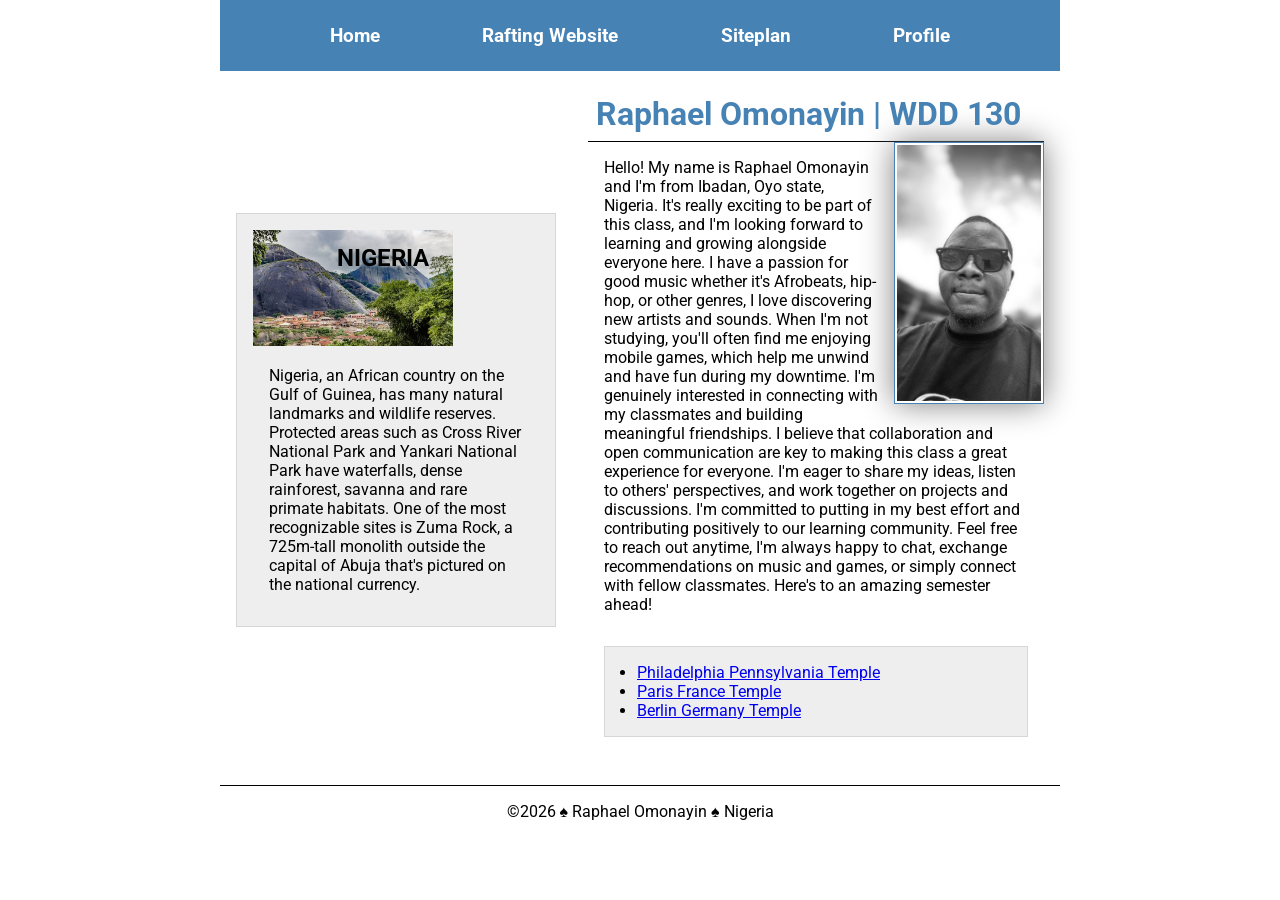
<file: index.html>
<!DOCTYPE html>
<html lang="en">

<head>
    <meta charset="UTF-8">
    <meta name="viewport" content="width=device-width, initial-scale=1.0">
    <title> WDD 130 | Raphael Omonayin</title>
    <meta name="description"
      content="Raphael Omonayin personal webpage for WDD 130 course home page">
    <meta name="author" content="Raphael Omonayin">
    <link rel="stylesheet" href="styles/styles.css">
    <link rel="preconnect" href="https://fonts.googleapis.com">
    <link rel="preconnect" href="https://fonts.gstatic.com" crossorigin>
    <link
      href="https://fonts.googleapis.com/css2?family=Roboto:ital,wght@0,100..900;1,100..900&display=swap"
      rel="stylesheet">
</head>

<body>
    <header>
        <nav>
            <a href="#">Home</a>
            <a href="wwr/">Rafting Website</a>
            <a href="wwr/site-plan-rafting.html">Siteplan</a>
            <a href="https://linkendln.com">Profile</a>
        </nav>
    </header>
<div class="grid">
    <main>
        <h1>Raphael Omonayin | WDD 130</h1>
        <img src="images/profile.jpeg" alt="Raphael Omonayin" width="200">
        <p> Hello! My name is Raphael Omonayin and I'm from Ibadan, Oyo state, Nigeria. It's really
            exciting to
            be part of this class, and I'm looking forward to learning and growing alongside
            everyone here.

            I have a passion for good music whether it's Afrobeats, hip-hop, or other genres, I love
            discovering
            new artists and sounds. When I'm not studying, you'll often find me enjoying mobile
            games, which
            help me unwind and have fun during my downtime.

            I'm genuinely interested in connecting with my classmates and building meaningful
            friendships. I
            believe that collaboration and open communication are key to making this class a great
            experience
            for everyone. I'm eager to share my ideas, listen to others' perspectives, and work
            together on
            projects and discussions.

            I'm committed to putting in my best effort and contributing positively to our learning
            community.
            Feel free to reach out anytime, I'm always happy to chat, exchange recommendations on
            music and
            games, or simply connect with fellow classmates. Here's to an amazing semester ahead!
        </p>
        <ul class="box indent">
            <li><a href="https://www.churchofjesuschrist.org/temples/details/philadelphia-pennsylvania-temple"
                  target="_blank">Philadelphia Pennsylvania Temple</a></li>
            <li><a href="https://www.churchofjesuschrist.org/temples/details/paris-france-temple"
                  target="_blank">Paris France Temple</a></li>
            <li><a href="https://www.churchofjesuschrist.org/temples/details/lima-peru-los-olivos-temple"
                  target="_blank">Berlin Germany Temple</a></li>
        </ul>
    </main>

    <aside class="box">
        <h2>NIGERIA</h2>
        <img src="images/nig.jpeg" alt="Nigeria">
        <p>Nigeria, an African country on the Gulf of Guinea, has many natural landmarks and
            wildlife reserves. Protected areas such as Cross River National Park and Yankari
            National Park have waterfalls, dense rainforest, savanna and rare primate habitats. One
            of the most recognizable sites is Zuma Rock, a 725m-tall monolith outside the capital of
            Abuja that's pictured on the national currency. </p>
    </aside>
</div>

    <footer>
        <p>©️2026 ♠️ Raphael Omonayin ♠️ Nigeria </p>
    </footer>
</body>

</html>
</file>
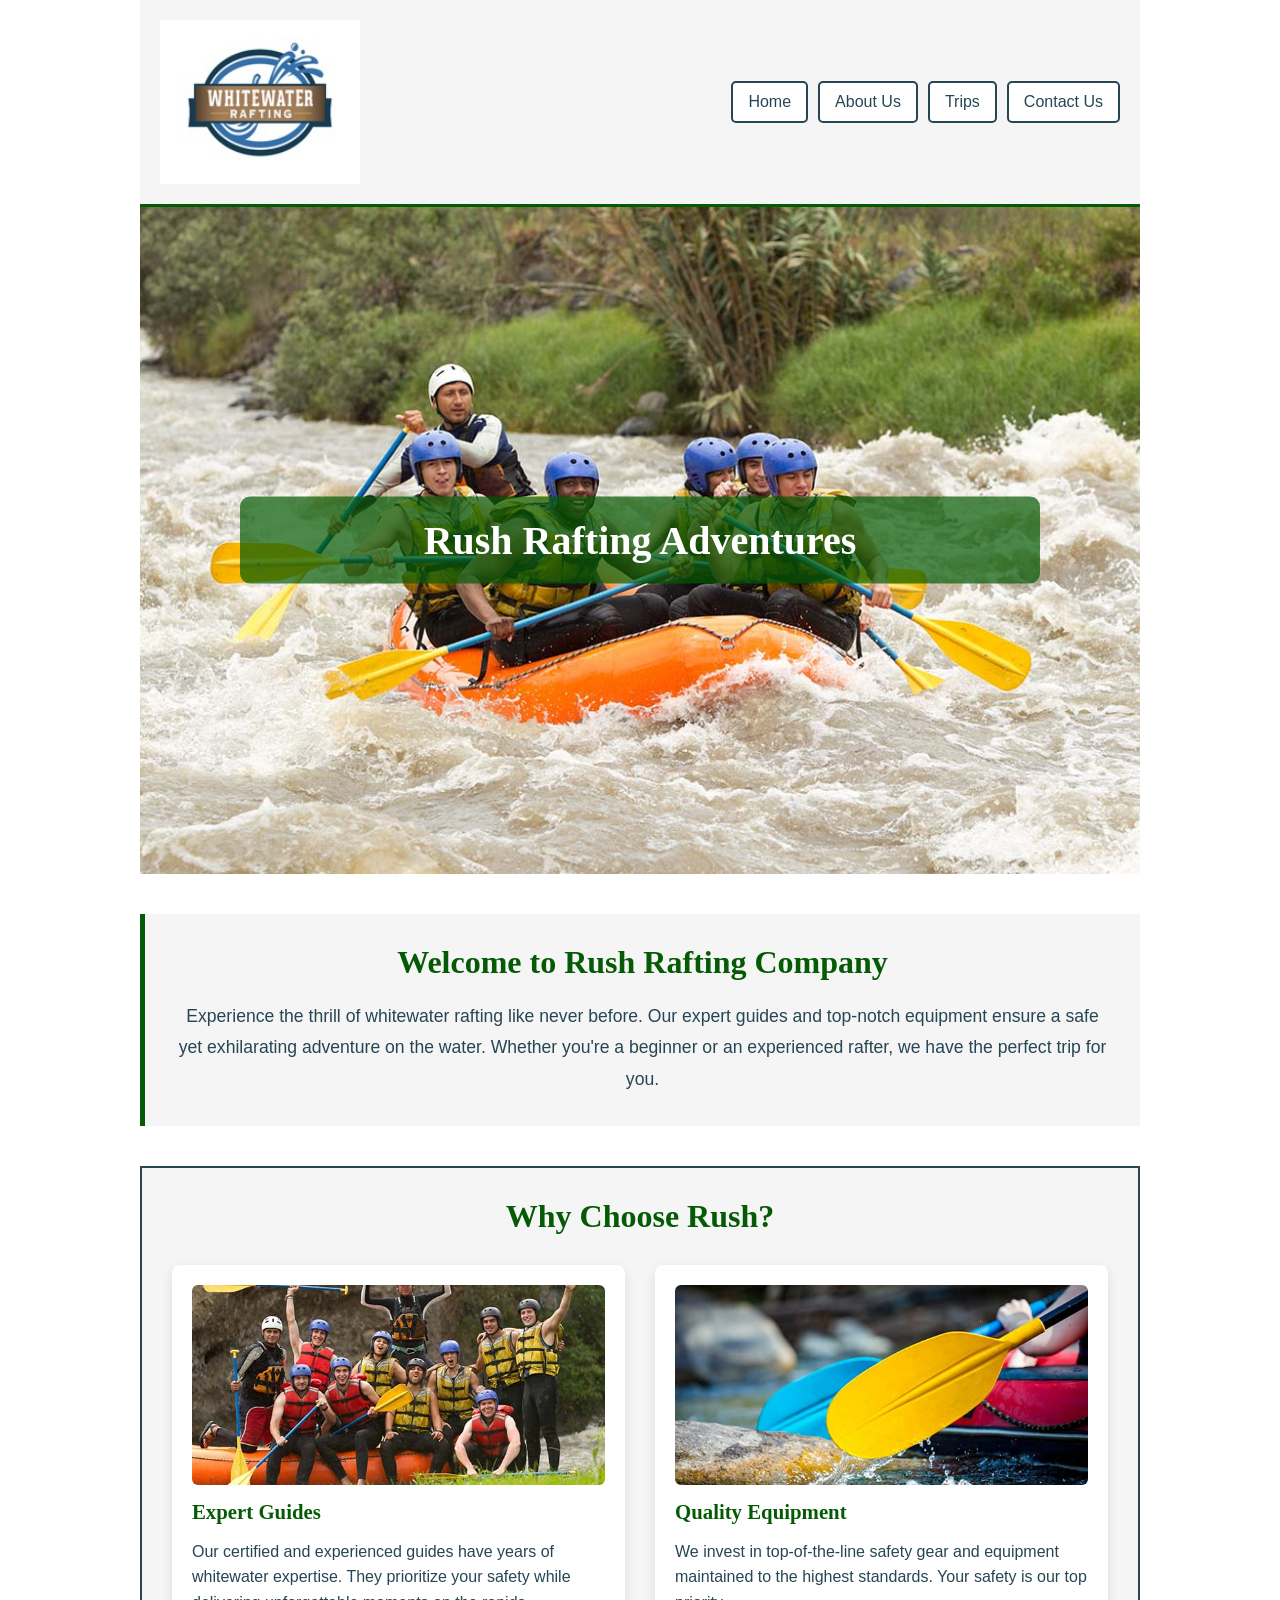
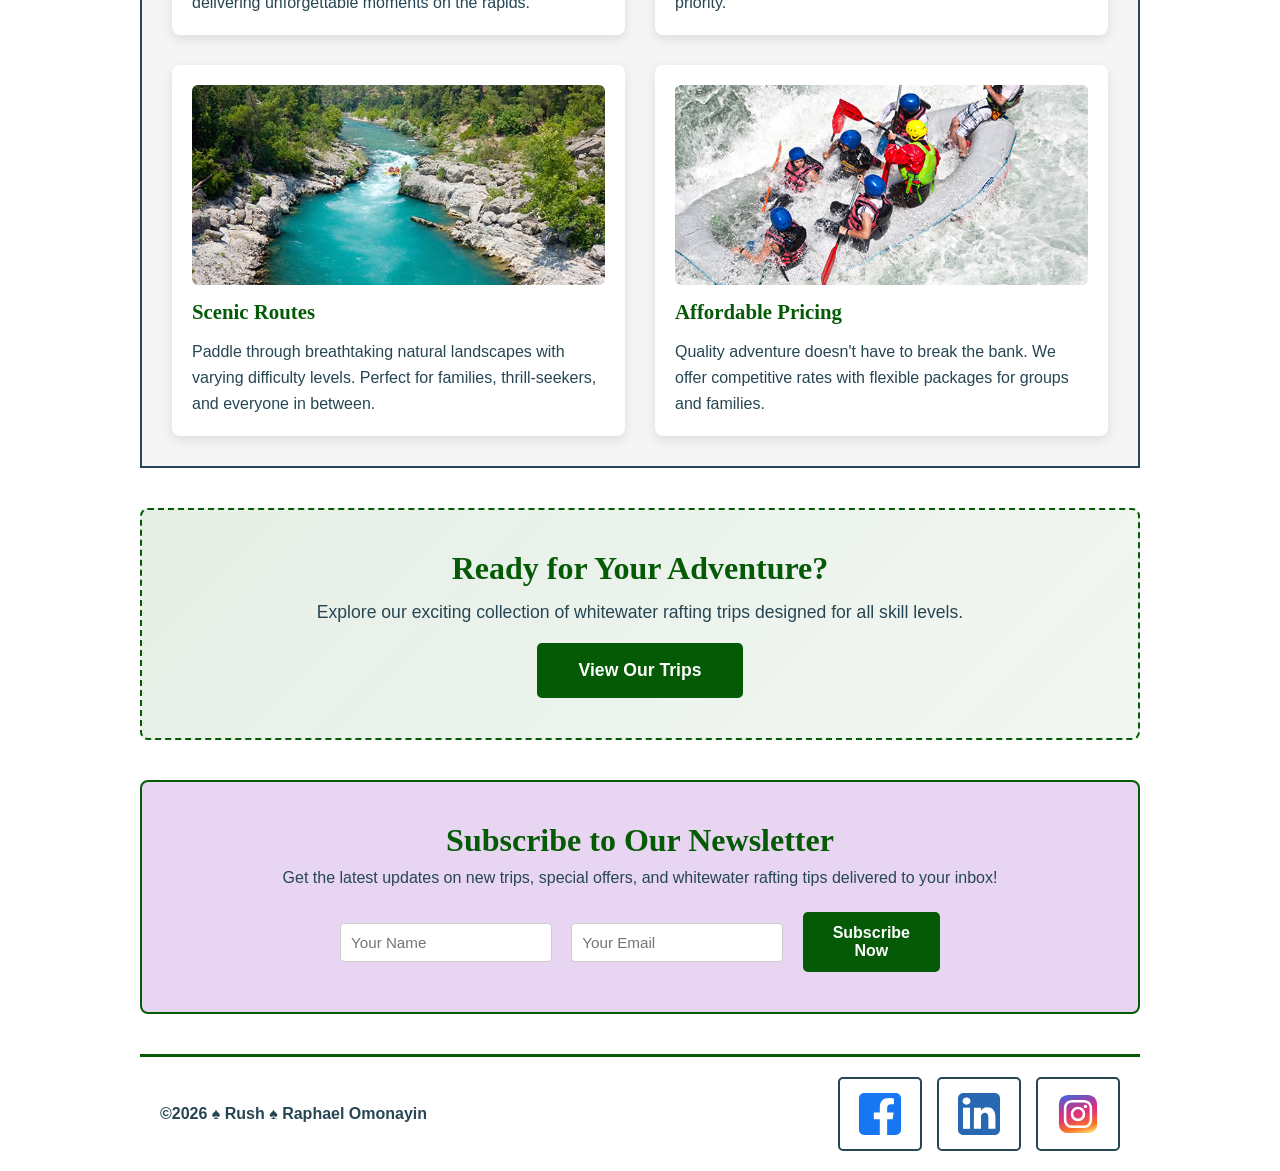
<file: wwr/index.html>
<!DOCTYPE html>
<html lang="en">

<head>
    <meta charset="UTF-8">
    <meta name="viewport" content="width=device-width, initial-scale=1.0">
    <title>Home | Rush Rafting Company</title>
    <meta name="description"
      content="Experience thrilling whitewater rafting adventures with Rush. Book your next expedition today!">
    <meta name="author" content="Raphael Omonayin">
    <link rel="stylesheet" href="styles/rafting.css">
</head>

<body>
    <header>
        <img src="images/blue.jpg" alt="wwr-blue">
        <nav>
            <ul>
                <li><a href="index.html">Home</a></li>
                <li><a href="about.html">About Us</a></li>
                <li><a href="trips.html">Trips</a></li>
                <li><a href="contact.html">Contact Us</a></li>
            </ul>
        </nav>
    </header>

    <main>
        <div class="hero">
            <img src="images/hero.jpg" alt="whitewater rafting">
            <h1>Rush Rafting Adventures</h1>
        </div>

        <section class="home-intro">
            <h2>Welcome to Rush Rafting Company</h2>
            <p>Experience the thrill of whitewater rafting like never before. Our expert guides and
                top-notch equipment ensure a safe yet exhilarating adventure on the water. Whether
                you're a beginner or an experienced rafter, we have the perfect trip for you.</p>
        </section>

        <section class="home-offerings">
            <h2>Why Choose Rush?</h2>
            <div class="offerings-grid">
                <div class="offering-card">
                    <img src="images/happy.jpg" alt="Expert Guides">
                    <h3>Expert Guides</h3>
                    <p>Our certified and experienced guides have years of whitewater expertise. They
                        prioritize your safety while delivering unforgettable moments on the rapids.
                    </p>
                </div>
                <div class="offering-card">
                    <img src="images/rafting20_600.jpg" alt="Quality Equipment">
                    <h3>Quality Equipment</h3>
                    <p>We invest in top-of-the-line safety gear and equipment maintained to the
                        highest standards. Your safety is our top priority.</p>
                </div>
                <div class="offering-card">
                    <img src="images/rafting58_600.jpg" alt="Scenic Routes">
                    <h3>Scenic Routes</h3>
                    <p>Paddle through breathtaking natural landscapes with varying difficulty
                        levels. Perfect for families, thrill-seekers, and everyone in between.</p>
                </div>
                <div class="offering-card">
                    <img src="images/rafting42_600.jpg" alt="Affordable Pricing">
                    <h3>Affordable Pricing</h3>
                    <p>Quality adventure doesn't have to break the bank. We offer competitive rates
                        with flexible packages for groups and families.</p>
                </div>
            </div>
        </section>

        <section class="cta-section">
            <h2>Ready for Your Adventure?</h2>
            <p>Explore our exciting collection of whitewater rafting trips designed for all skill
                levels.</p>
            <a href="trips.html" class="cta-button">View Our Trips</a>
        </section>

        <section class="newsletter">
            <h2>Subscribe to Our Newsletter</h2>
            <p>Get the latest updates on new trips, special offers, and whitewater rafting tips
                delivered to your inbox!</p>
            <form class="newsletter-form">
                <div class="form-group">
                    <input type="text" id="newsletter-name" name="name" placeholder="Your Name"
                      required>
                </div>
                <div class="form-group">
                    <input type="email" id="newsletter-email" name="email" placeholder="Your Email"
                      required>
                </div>
                <button type="submit" class="submit-btn">Subscribe Now</button>
            </form>
        </section>
    </main>

    <footer>
        <p>©️2026 ♠️ Rush ♠️ Raphael Omonayin</p>
        <nav class="socialmedia">
            <a href="https://www.facebook.com">
                <img src="images/facebook-square.svg" alt="Facebook Icon" width="50">
            </a>
            <a href="https://www.linkedin.com">
                <img src="images/linkedin-square.svg" alt="LinkedIn Icon" width="50">
            </a>
            <a href="https://www.instagram.com">
                <img src="images/instagram-square.svg" alt="Instagram Icon" width="50">
            </a>
        </nav>
    </footer>
</body>

</html>
</file>
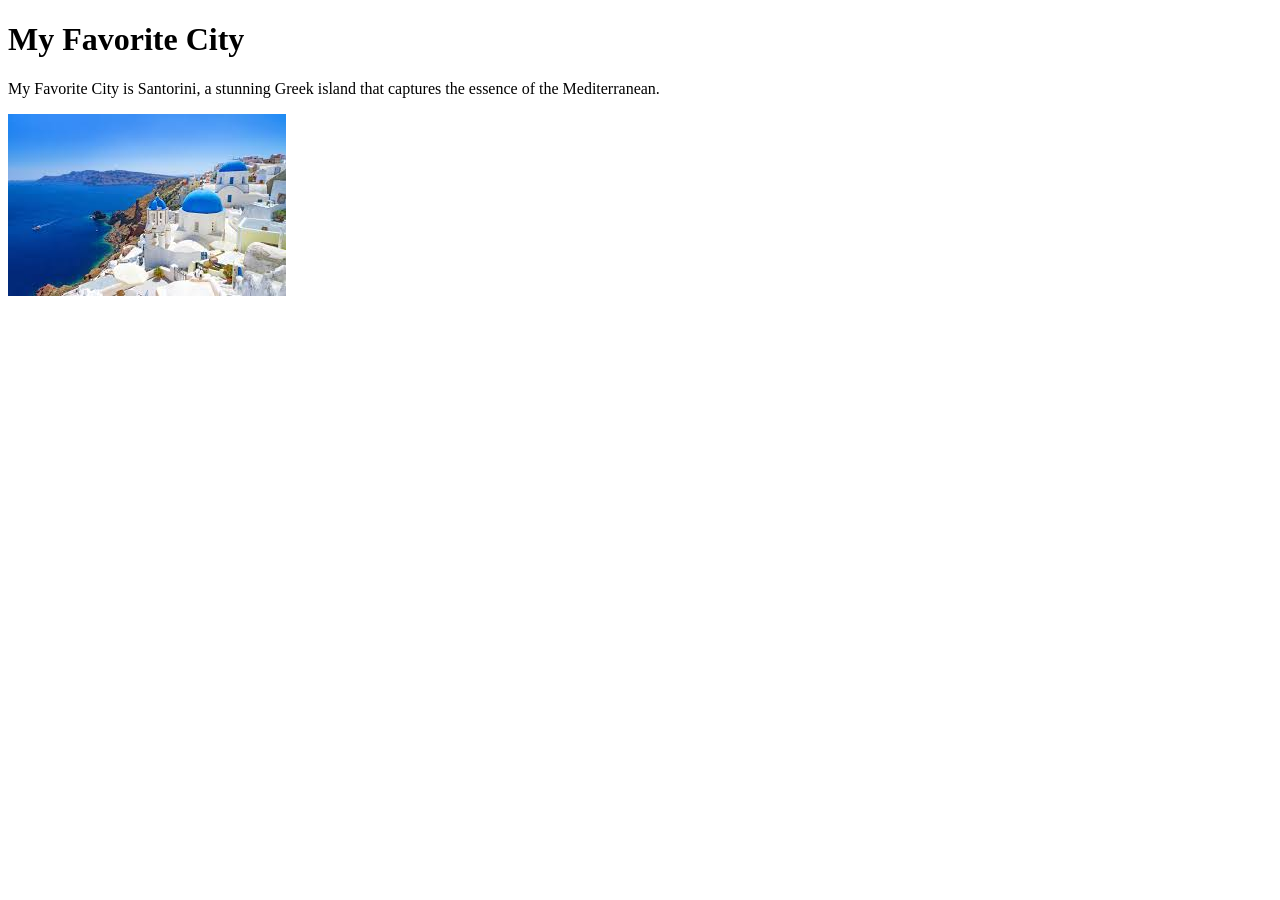
<file: week01/favourite-city.html>
<!DOCTYPE html>
<html lang="en">

<head>
    <meta charset="UTF-8">
    <meta name="viewport" content="width=device-width, initial-scale=1.0">
    <title>My Favorite City</title>
</head>

<body>
    <h1>My Favorite City</h1>
    <p>My Favorite City is Santorini, a stunning Greek island that captures the essence of the
        Mediterranean.
    </p>
    <img src="images/greece.jpeg" alt="Greece">
</body>

</html>
</file>
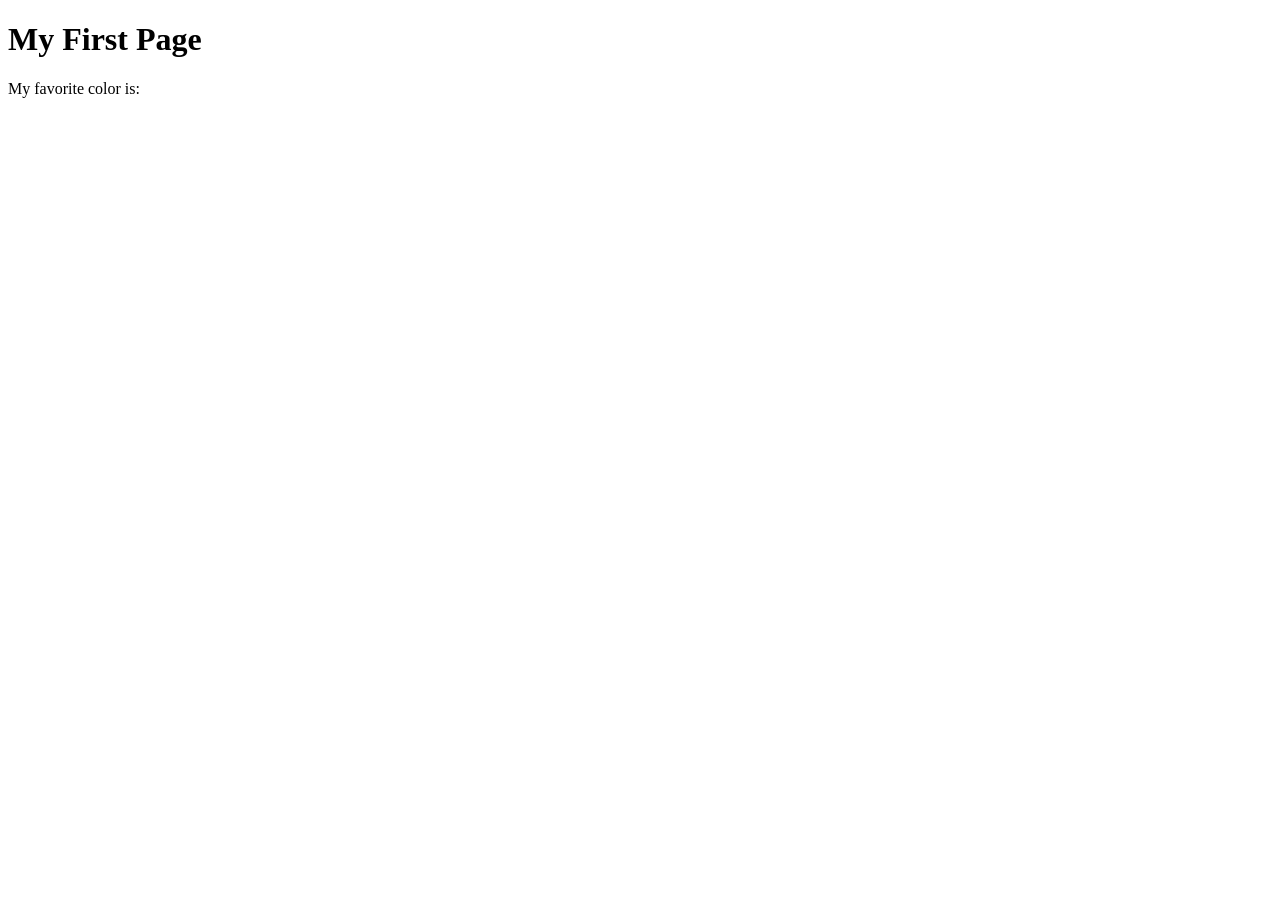
<file: week01/first-page.html>
<!DOCTYPE html>
<html lang="en">
<head>
    <meta charset="UTF-8">
    <meta name="viewport" content="width=device-width, initial-scale=1.0">
    <title>My First Page</title>
</head>
<body>
    <h1>My First Page</h1>
    <p>My favorite color is: </p>
</body>
</html>
</file>
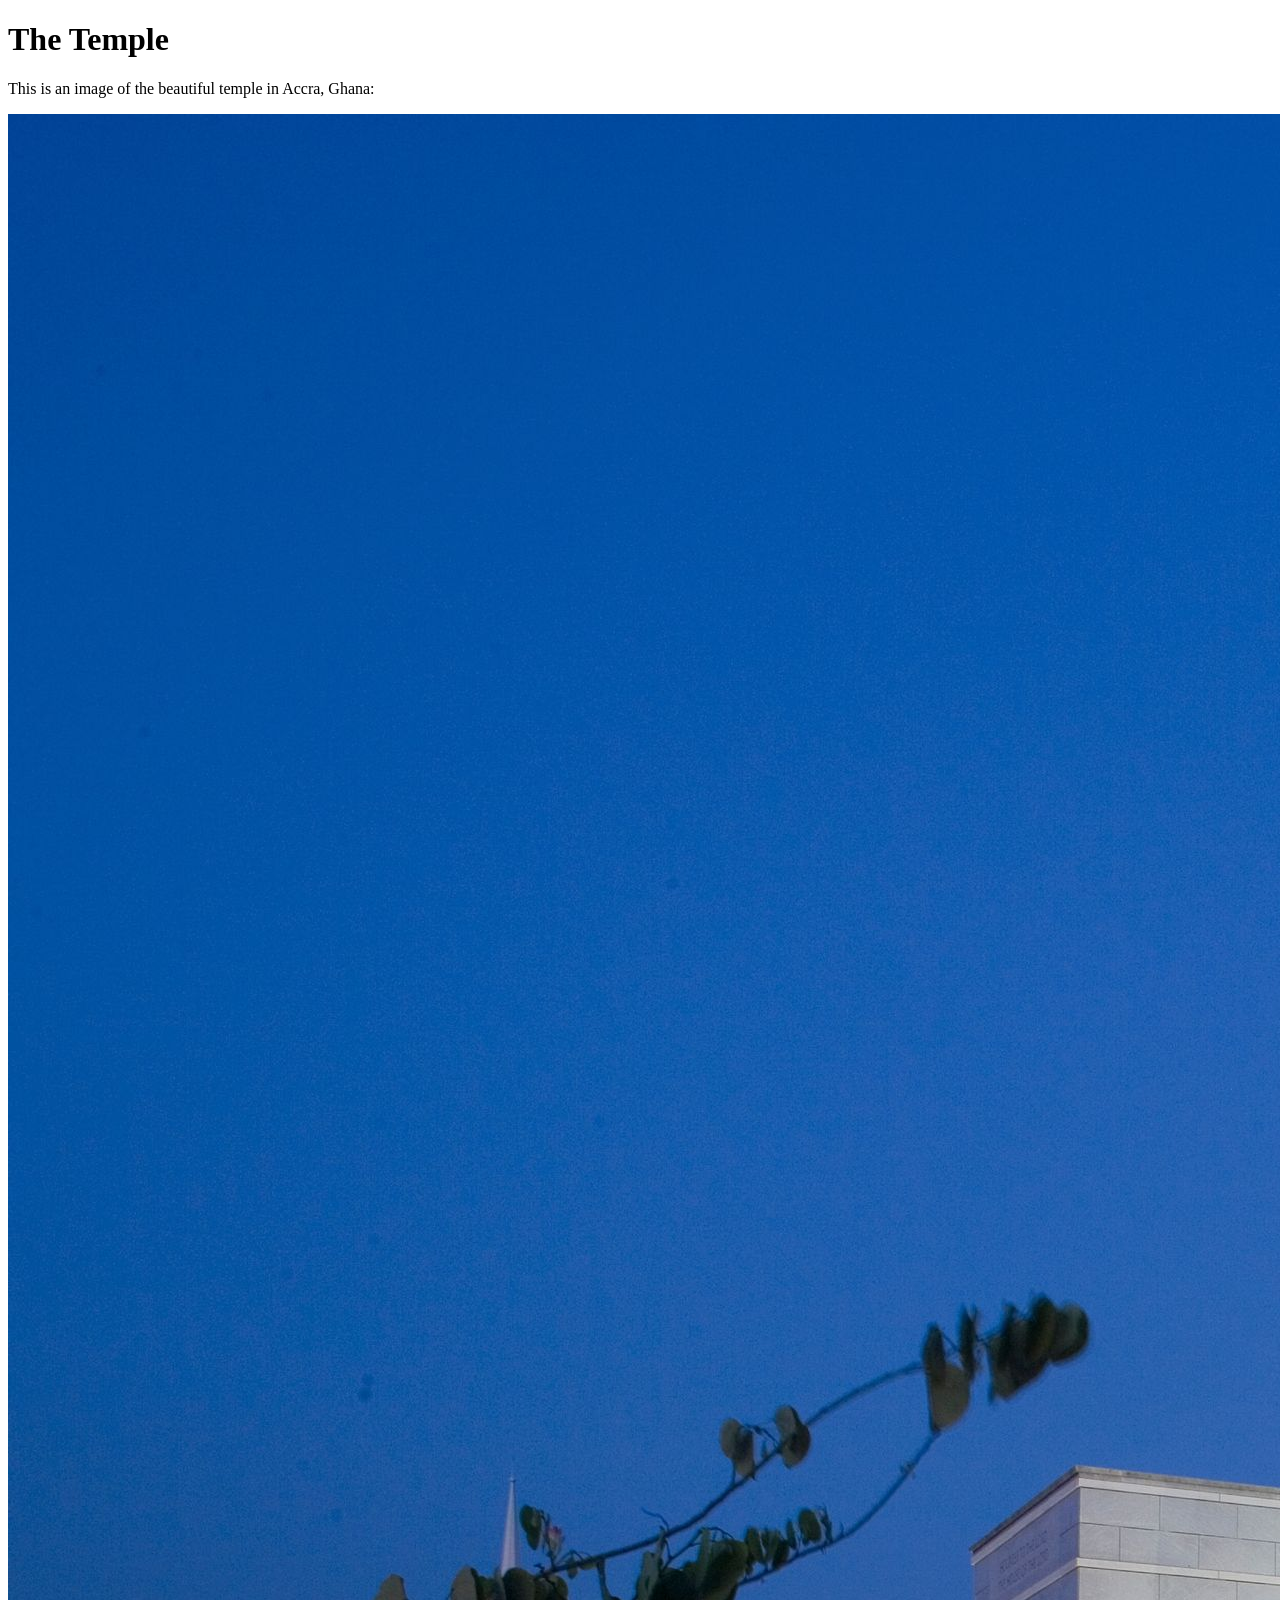
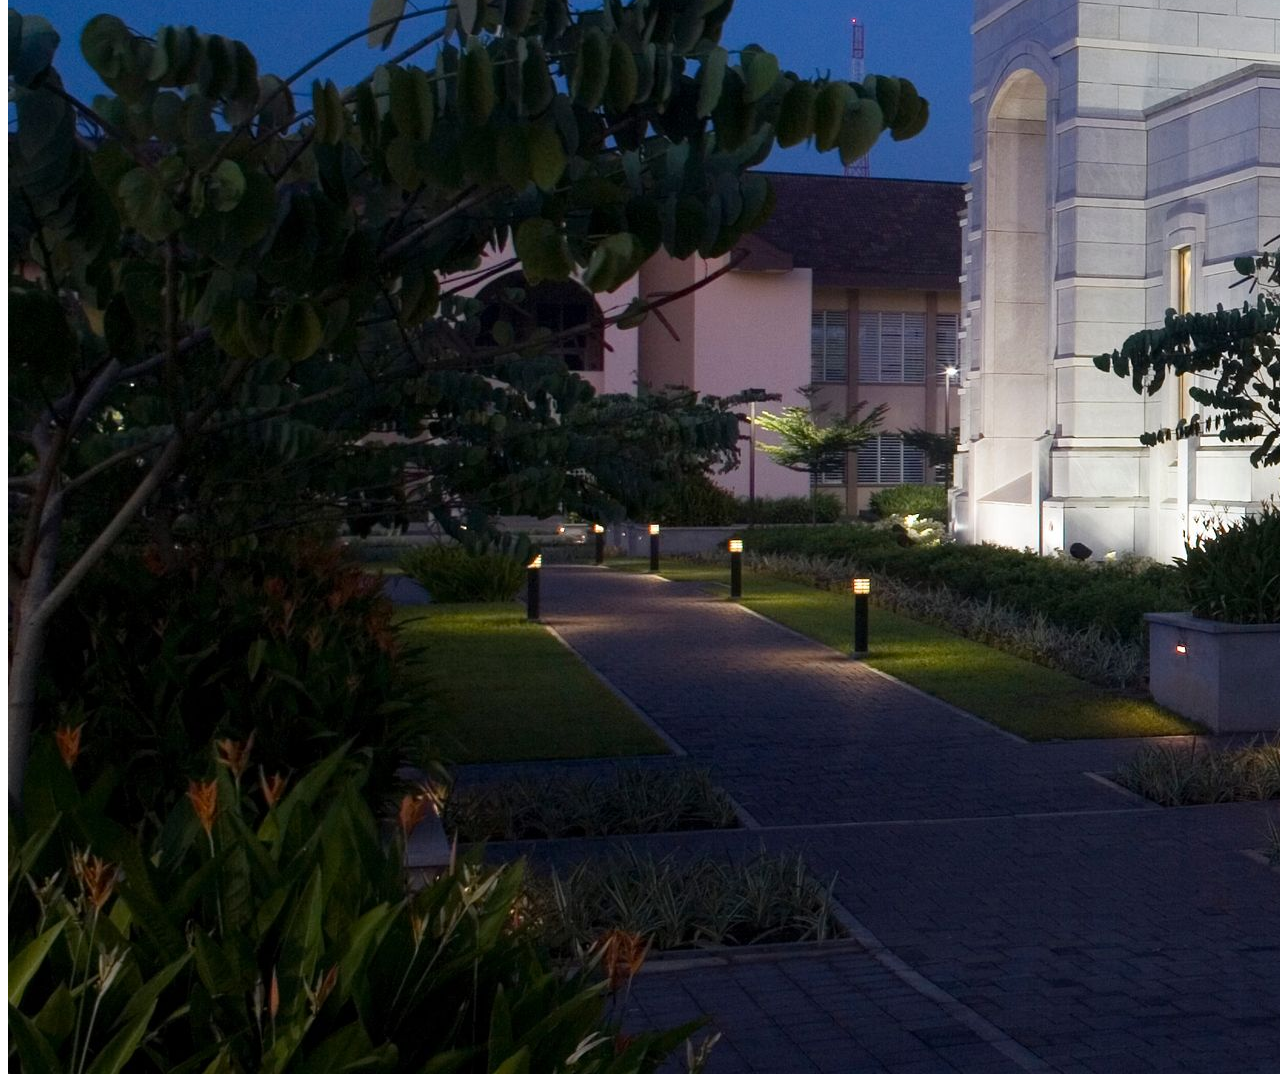
<file: week01/images.html>
<!DOCTYPE html>
<html lang="en">
<head>
    <meta charset="UTF-8">
    <meta name="viewport" content="width=device-width, initial-scale=1.0">
    <title>Temple Image</title>
</head>
<body>
    <h1>The Temple</h1>
    <p>This is an image of the beautiful temple in Accra, Ghana:</p>
    <img src="images/temple-large.jpeg" alt="The Accra Ghana Temple">
    
</body>
</html>
</file>
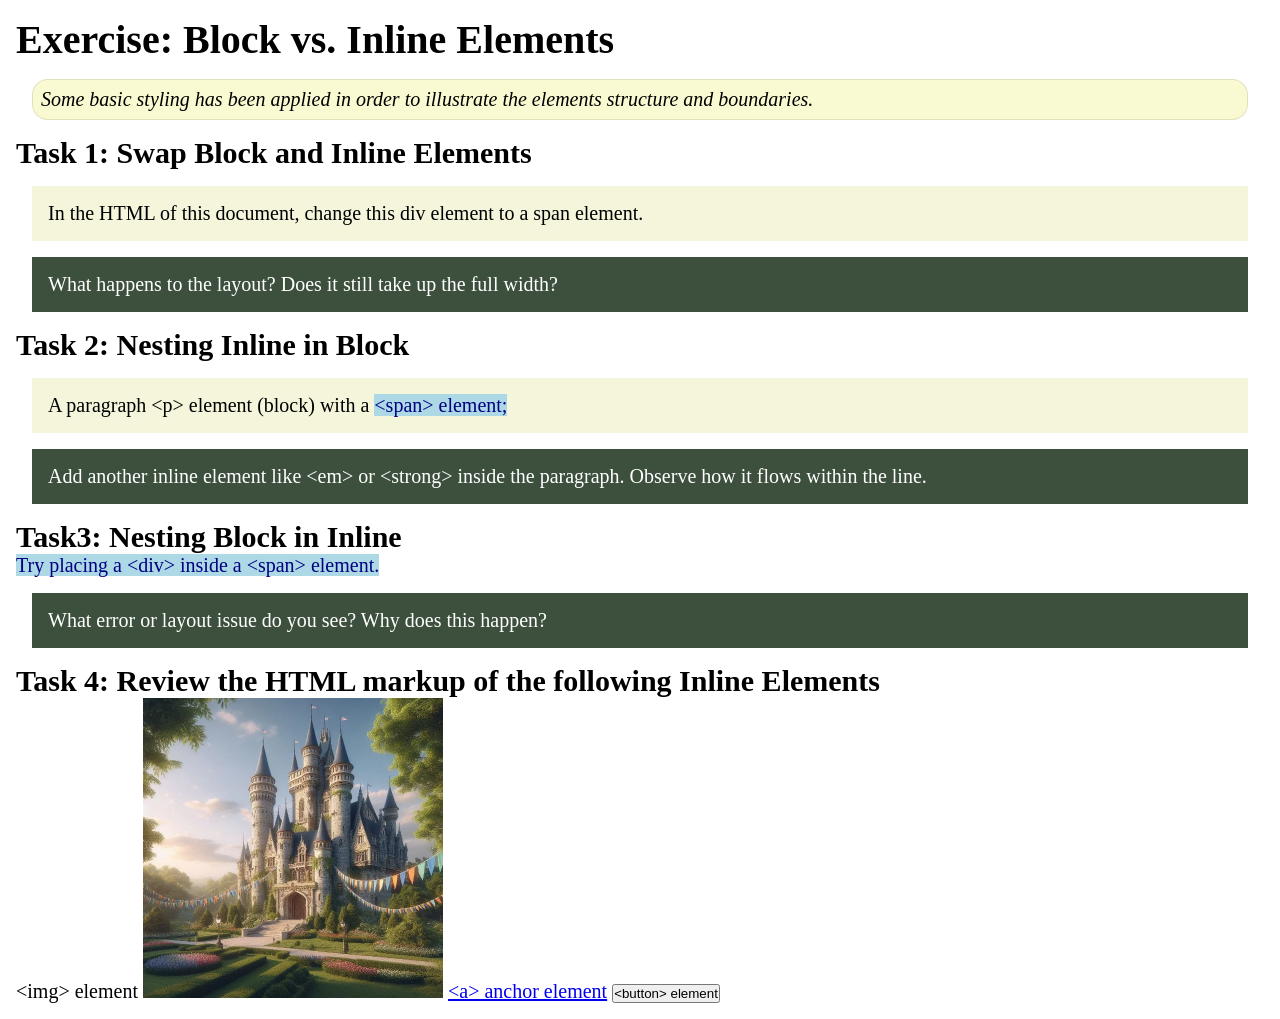
<file: week02/block-vs-inline.html>
<!DOCTYPE html>
<html lang="en">

<head>
    <meta charset="UTF-8">
    <meta name="viewport" content="width=device-width, initial-scale=1.0">
    <title>Exercise: Block vs. Inline Elements</title>
    <link rel="stylesheet" href="styles/block-vs-inline.css">
</head>

<body>
    <main>
        <h1>Exercise: Block vs. Inline Elements</h1>
        <p class="note">Some basic styling has been applied in order to illustrate the elements structure and
            boundaries.</p>

        <h2>Task 1: Swap Block and Inline Elements</h2>
        <div>In the HTML of this document, change this div element to a span element.</div>

        <p class="question">What happens to the layout? Does it still take up the full width?</p>

        <h2>Task 2: Nesting Inline in Block</h2>
        <p>A paragraph &lt;p&gt; element (block) with a <span>&lt;span&gt; element;</span></p>
        <p class="question">Add another inline element like &lt;em&gt; or &lt;strong&gt; inside the paragraph. Observe
            how it flows within the line.</p>

        <h2>Task3: Nesting Block in Inline</h2>
        <span>Try placing a &lt;div&gt; inside a &lt;span&gt; element.</span>
            <p class="question">What error or layout issue do you see? Why does this happen?</p>


            <h2>Task 4: Review the HTML markup of the following Inline Elements</h2>
        &lt;img&gt; element
        <img src="images/castle.webp" alt="placeholder image (images are inline)" width="300" height="300">
        <a href="https://churchofjesuschrist.org">&lt;a&gt; anchor element</a>
        <button type="button">&lt;button&gt; element</button>
    </main>
</body>

</html>
</file>
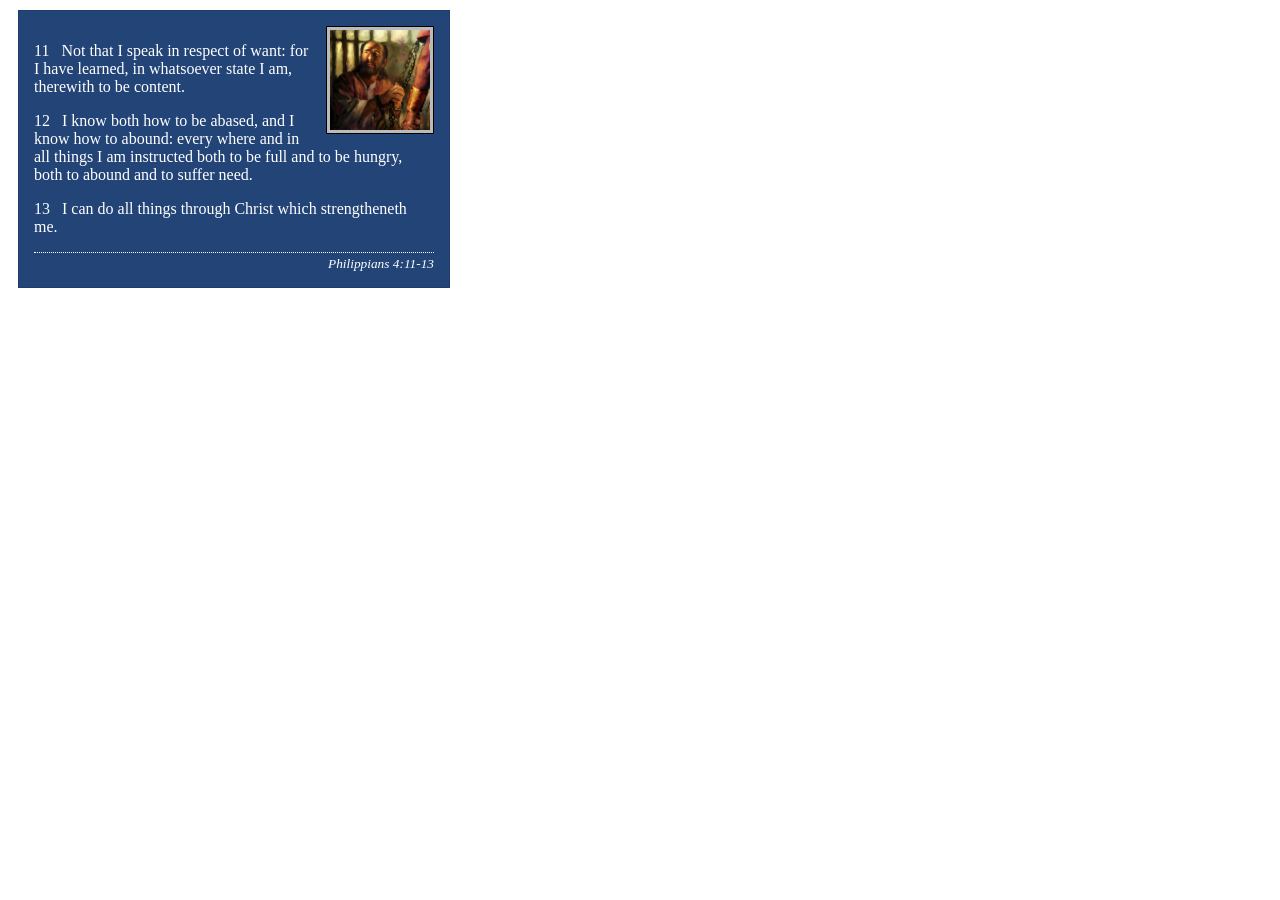
<file: week02/box-model-solution.html>
<!DOCTYPE html>
<html lang="en">
<head>
    <meta charset="UTF-8">
    <meta name="viewport" content="width=device-width, initial-scale=1.0">
    <title>Box Model Activity</title>
    <link rel="stylesheet" href="styles/box-model-solution.css">
</head>
<body>
    <main>
        <div class="callout">
            <img src="images/apostle-paul-imprisoned.webp" alt="Paul the Apostle - Imprisoned in Rome" width="200" height="200">
            <blockquote>
                <p>11 &nbsp; Not that I speak in respect of want: for I have learned, in whatsoever state I am, therewith to be content.</p>
                <p>12 &nbsp; I know both how to be abased, and I know how to abound: every where and in all things I am instructed both to be full and to be hungry, both to abound and to suffer need.</p>
                <p>13 &nbsp; I can do all things through Christ which strengtheneth me.</p>
            </blockquote>
            <cite>Philippians 4:11-13</cite>
        </div>
    </main>
</body>
</html>
</file>
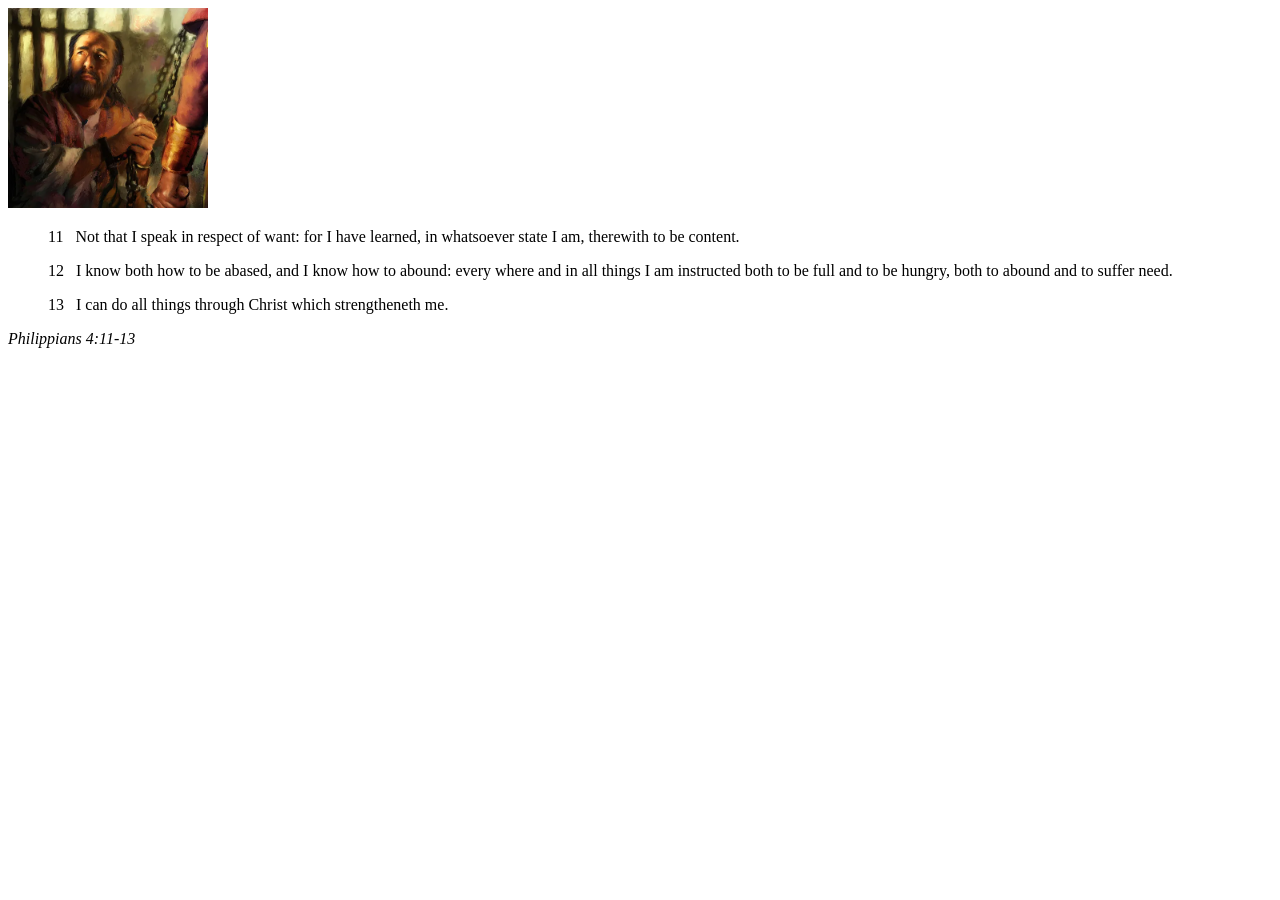
<file: week02/box-model.html>
<!DOCTYPE html>
<html lang="en">
<head>
    <meta charset="UTF-8">
    <meta name="viewport" content="width=device-width, initial-scale=1.0">
    <title>Box Model Activity</title>
</head>
<body>
    <main>
        <div class="callout">
            <img src="images/apostle-paul-imprisoned.webp" alt="Paul the Apostle - Imprisoned in Rome" width="200" height="200">
            <blockquote>
                <p>11 &nbsp; Not that I speak in respect of want: for I have learned, in whatsoever state I am, therewith to be content.</p>
                <p>12 &nbsp; I know both how to be abased, and I know how to abound: every where and in all things I am instructed both to be full and to be hungry, both to abound and to suffer need.</p>
                <p>13 &nbsp; I can do all things through Christ which strengtheneth me.</p>
            </blockquote>
            <cite>Philippians 4:11-13</cite>
        </div>
    </main>
</body>
</html>
</file>
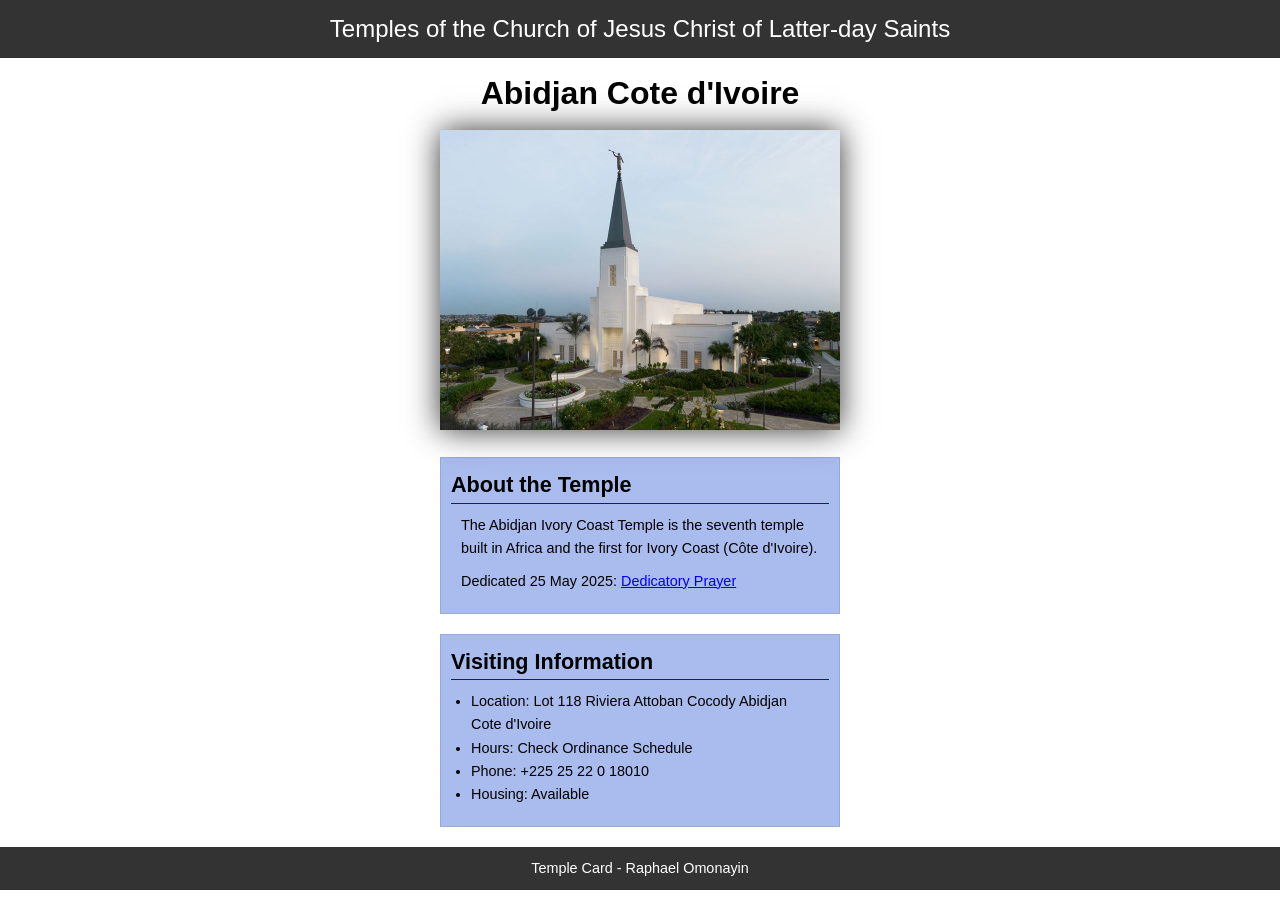
<file: week02/temple.html>
<!DOCTYPE html>
<html lang="en">

<head>
    <meta charset="UTF-8">
    <meta name="viewport" content="width=device-width, initial-scale=1.0">
    <title>Temple Card - Abidjan Cote d'Ivoire</title>
    <link rel="stylesheet" href="styles/temple.css">
</head>

<body>
    <header>
        <p>Temples of the Church of Jesus Christ of Latter-day Saints</p>
    </header>
    <main>
        <h1>Abidjan Cote d'Ivoire</h1>
        <picture>
            <img src="images/abidjan-ivory-coast.jpeg" alt="Abidjan Cote d'Ivoire Temple">
        </picture>
        <section>
            <h2>About the Temple</h2>
            <p>The Abidjan Ivory Coast Temple is the seventh temple built in Africa and the first for Ivory Coast (Côte
                d'Ivoire).</p>
            <p>Dedicated 25 May 2025: <a
                    href="https://www.churchofjesuschrist.org/temples/dedicatory-prayer/abidjan-ivory-coast-temple/2025-05-25?lang=eng"
                    target="_blank" rel="noopener noreferrer">Dedicatory Prayer</a></p>
        </section>
        <section>
            <h2>Visiting Information</h2>
            <ul>
                <li>Location: Lot 118 Riviera Attoban Cocody Abidjan Cote d'Ivoire</li>
                <li>Hours: Check Ordinance Schedule</li>
                <li>Phone: +225 25 22 0 18010</li>
                <li>Housing: Available</li>
            </ul>
        </section>
    </main>
    <footer>
        <p>Temple Card - Raphael Omonayin </p>
    </footer>
</body>

</html>
</file>
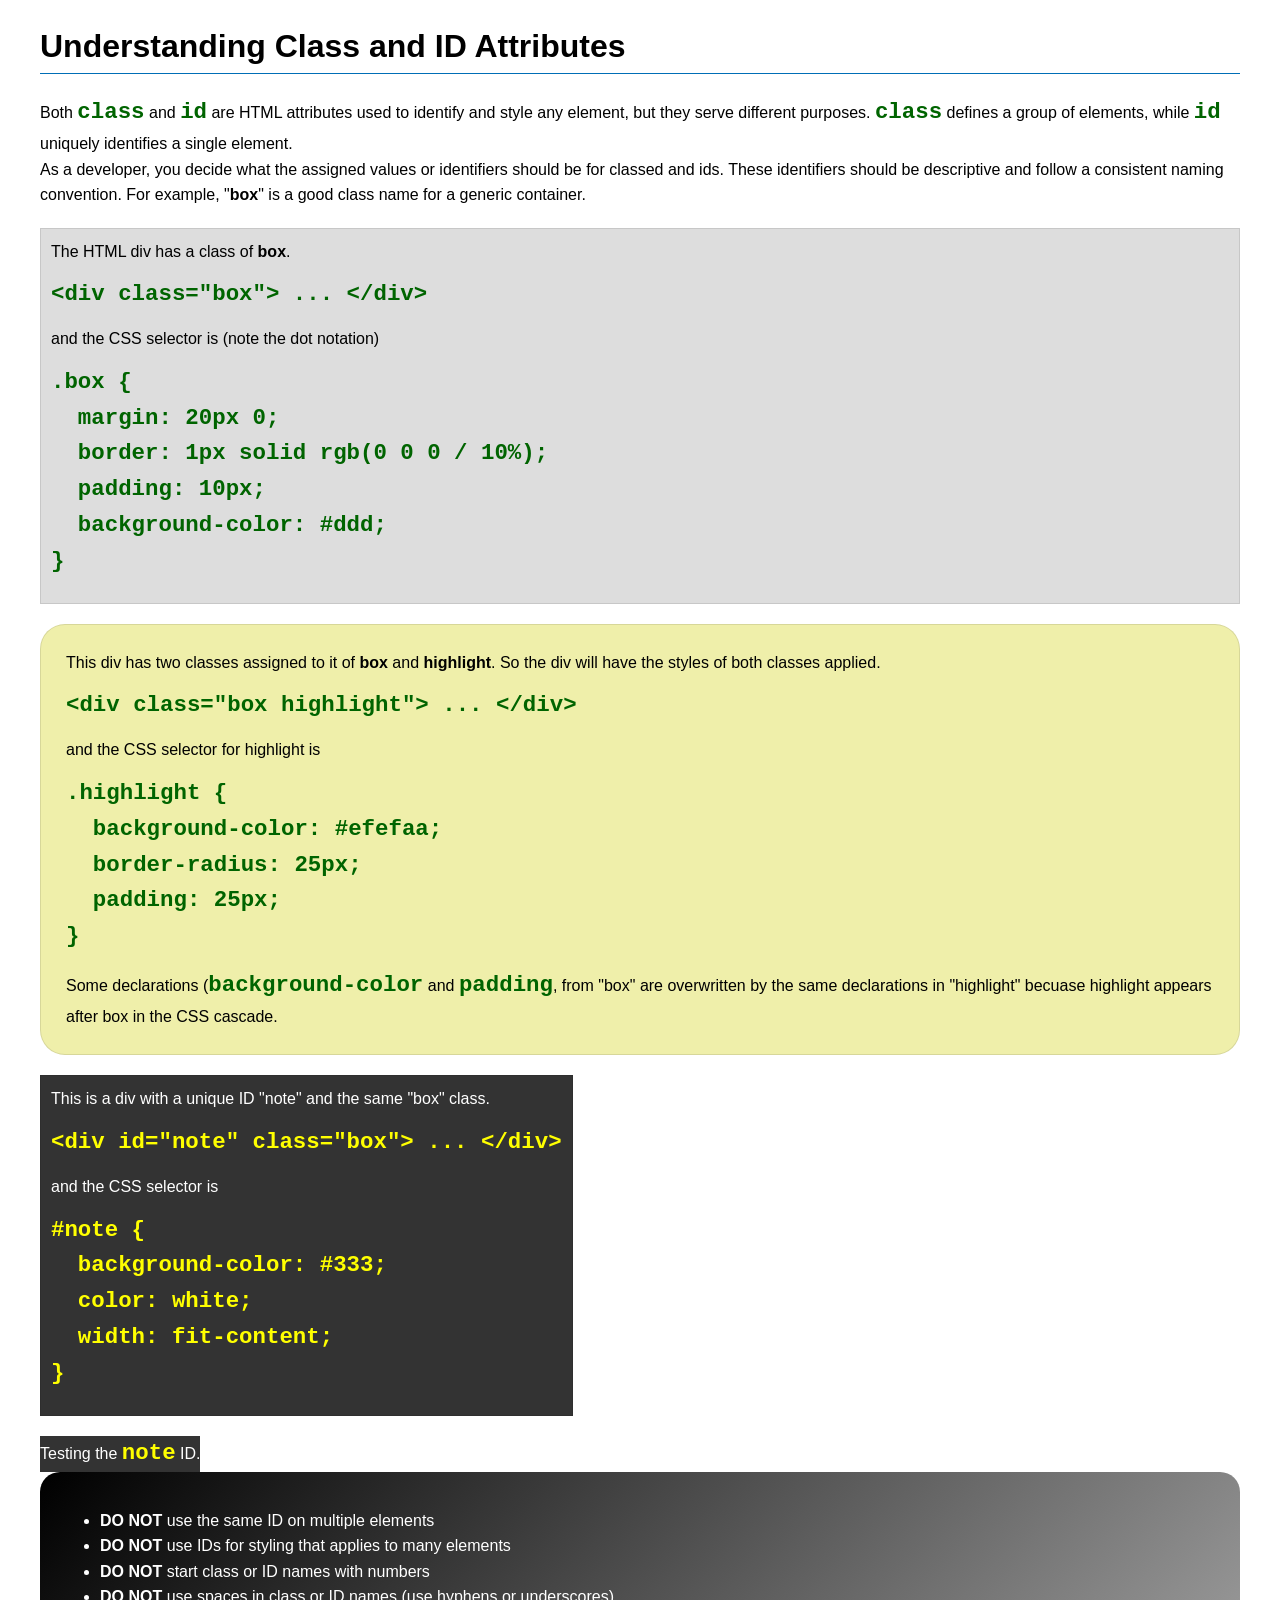
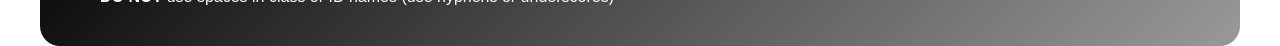
<file: week03/class-and-id.html>
<!DOCTYPE html>
<html lang="en">

<head>
    <meta charset="UTF-8">
    <meta name="viewport" content="width=device-width, initial-scale=1.0">
    <title>Class vs ID Attributes</title>
    <link rel="stylesheet" href="styles/class-and-id.css">
</head>

<body>
    <h1>Understanding Class and ID Attributes</h1>
    <p>Both <code>class</code> and <code>id</code> are HTML attributes used to identify and style
        any element, but they
        serve different purposes. <code>class</code> defines a group of elements, while
        <code>id</code> uniquely
        identifies a single element.</p>
    <p>As a developer, you decide what the assigned values or identifiers should be for classed and
        ids. These
        identifiers should be
        descriptive and follow a consistent naming convention. For example, "<strong>box</strong>"
        is a good class name
        for a generic container.</p>
    <div class="box">
        <p>The HTML div has a class of <strong>box</strong>.</p>
        <pre><code class="html">&lt;div class="box"&gt; ... &lt;/div&gt;</code></pre>
        and the CSS selector is (note the dot notation)
        <pre><code class="css">.box {
  margin: 20px 0;
  border: 1px solid rgb(0 0 0 / 10%);
  padding: 10px;
  background-color: #ddd; 
}</code></pre>
    </div>

    <div class="box highlight">
        <p>This div has two classes assigned to it of <strong>box</strong> and
            <strong>highlight</strong>. So the div
            will have the styles of both classes applied.</p>
        <pre><code class="html">&lt;div class="box highlight"&gt; ... &lt;/div&gt;</code></pre>
        and the CSS selector for highlight is
        <pre><code class="css">.highlight {
  background-color: #efefaa;
  border-radius: 25px;
  padding: 25px;
}</code></pre>
        <p>Some declarations (<code>background-color</code> and <code>padding</code>, from "box" are
            overwritten by the same declarations in "highlight" becuase highlight appears after box
            in the CSS cascade.</p>
    </div>

    <div id="note" class="box">
        <p>This is a div with a unique ID "note" and the same "box" class.</p>
        <pre><code class="html">&lt;div id="note" class="box"&gt; ... &lt;/div&gt;</code></pre>
        and the CSS selector is
        <pre><code class="css">#note {
  background-color: #333;
  color: white;
  width: fit-content;
}</code></pre>
    </div>

    <div id="note">
        <p>Testing the <code>note</code> ID.</p>
    </div>

    <section id="best-practice">
        <ul>
            <li><strong>DO NOT</strong> use the same ID on multiple elements</li>
            <li><strong>DO NOT</strong> use IDs for styling that applies to many elements</li>
            <li><strong>DO NOT</strong> start class or ID names with numbers</li>
            <li><strong>DO NOT</strong> use spaces in class or ID names (use hyphens or underscores)
            </li>
        </ul>
    </section>


</body>

</html>
</file>
<file: styles/styles.css>
* {
    margin: 0;
    padding: 0;
    box-sizing: border-box;
}

body {
    font-size: 16px;
    font-family: Roboto, Arial, sans-serif;
}

nav {
    background-color: steelblue;
    padding: 1rem;
    display: flex;
    justify-content: space-evenly;
    align-items: center;
}

nav a {
    color: #fff;
    padding: 0.5rem;
    display: block;
    text-decoration: none;
    font-size: 1.2rem;
    font-weight: 700;

}

h1 {
    color: steelblue;
    padding: .5rem;
    border-bottom: #000 solid 1px;
}

main{
    grid-column: 2/3;
    margin: 1rem;
}

main img {
    width: 150px;
    height: auto;
    border: 1px solid steelblue;
    padding: 2px;
    box-shadow: 0 0 30px gray;
    float: right;
    margin: 0 0 1rem 1rem;
}

header, .grid, footer{
    max-width: 840px;
    margin: 0 auto;
}

p {
    padding: 1rem;
}

aside {
    width: 20em;
    position: relative;
    grid-column: 1/2;
    grid-row: 1/2;
}

aside h2 {
    position: absolute;
    top: 30px;
    left: 100px;
}

aside img {
    width: 200px;
    height: auto;
}

footer {
    margin-top: 1em;
    border-top: 1px solid #000;
    text-align: center;
}

/* Class Selectors */

.box {
    margin: 1rem;
    /* margin-top: 200px; */
    border: 1px solid rgb(0, 0, 0, .1);
    padding: 1rem;
    background-color: #eee;
    color: #000;
}

.indent {
    padding-left: 2rem;
}

.grid{
    display: grid;
    align-items: center;
}
</file>
<file: wwr/styles/rafting.css>
* {
    margin: 0;
    padding: 0;
    box-sizing: border-box;
}

:root {
    --primary: #055a05;
    --accent1-color: #264653;
    --heading-font: "Times New Roman", "Georgia", serif;
    --body-font: Arial, Helvetica, sans-serif;
}

body {
    font-family: var(--body-font);
    color: var(--accent1-color);
}

header,
main,
footer {
    max-width: 1000px;
    margin: 0 auto;
}

header {
    display: grid;
    grid-template-columns: 1fr 2fr;
    align-items: center;
    gap: 20px;
    padding: 20px;
    background-color: #f5f5f5;
    border-bottom: 3px solid #055a05;
}

header img {
    width: 100%;
    height: auto;
    max-width: 200px;
}

nav ul {
    display: flex;
    list-style: none;
    gap: 10px;
    justify-content: flex-end;
}

nav a {
    display: block;
    padding: 10px 15px;
    text-decoration: none;
    color: var(--accent1-color);
    border: 2px solid var(--accent1-color);
    border-radius: 5px;
    background-color: #fff;
    transition: all 0.3s ease;
}

nav a:hover {
    background-color: var(--primary);
    color: white;
}

h1,
h2 {
    font-family: var(--heading-font);
    color: var(--primary);
}

h1 {
    font-size: 2.5em;
}

h2 {
    font-size: 2em;
    margin-bottom: 20px;
    text-align: center;
}

h3 {
    font-family: var(--heading-font);
    color: var(--primary);
    font-size: 1.3em;
}

.hero {
    position: relative;
    margin-bottom: 40px;
}

.hero img {
    display: block;
    width: 100%;
    height: auto;
}

.hero h1 {
    position: absolute;
    top: 50%;
    left: 50%;
    transform: translate(-50%, -50%);
    width: 80%;
    padding: 20px;
    text-align: center;
    color: #fff;
    background-color: rgba(5, 90, 5, 0.7);
    border-radius: 10px;
}

.hero article {
    position: absolute;
    bottom: 30px;
    left: 30px;
    right: 30px;
    background-color: rgba(255, 255, 255, 0.95);
    color: var(--accent1-color);
    padding: 20px;
    z-index: 2;
    border-left: 5px solid var(--primary);
}

.hero article img {
    float: right;
    width: 120px;
    height: 120px;
    margin: 0 0 10px 15px;
    box-shadow: 0 0 15px rgba(0, 0, 0, 0.2);
}

.hero article p {
    margin: 0;
    padding: 0;
    font-size: 0.95em;
    line-height: 1.6;
}

.history {
    margin: 40px 0;
    padding: 30px;
    background-color: #f5f5f5;
    border: 2px solid var(--accent1-color);
}

.history-content {
    display: grid;
    grid-template-columns: 1fr 300px 1fr;
    gap: 30px;
    align-items: center;
}

.history-content img {
    width: 100%;
    height: 250px;
    object-fit: cover;
    box-shadow: 0 0 20px rgba(5, 90, 5, 0.3);
}

.history-content p {
    line-height: 1.6;
    text-align: justify;
}

.adventures {
    margin: 40px 0;
    padding: 30px;
    background-color: #f5f5f5;
    border: 2px solid var(--accent1-color);
}

.adventure-gallery {
    display: grid;
    grid-template-columns: repeat(5, 1fr);
    gap: 20px;
    margin-top: 30px;
}

figure {
    display: flex;
    flex-direction: column;
    align-items: center;
    text-align: center;
    margin: 0;
    padding: 0;
}

figure img {
    width: 100%;
    height: 150px;
    object-fit: cover;
    border-radius: 8px;
    box-shadow: 0 4px 12px rgba(0, 0, 0, 0.15);
    transition: transform 0.3s ease;
}

figure img:hover {
    transform: scale(1.05);
}

figcaption {
    margin-top: 12px;
    font-weight: bold;
    color: #055a05;
    font-size: 0.9em;
}

.home-intro {
    margin: 40px 0;
    padding: 30px;
    background-color: #f5f5f5;
    border-left: 5px solid var(--primary);
    text-align: center;
}

.home-intro p {
    font-size: 1.1em;
    line-height: 1.8;
}

.home-offerings {
    margin: 40px 0;
    padding: 30px;
    background-color: #f5f5f5;
    border: 2px solid var(--accent1-color);
}

.offerings-grid {
    display: grid;
    grid-template-columns: repeat(2, 1fr);
    gap: 30px;
    margin-top: 30px;
}

.offering-card {
    background-color: white;
    padding: 20px;
    border-radius: 8px;
    box-shadow: 0 4px 12px rgba(0, 0, 0, 0.1);
    display: flex;
    flex-direction: column;
    gap: 15px;
    transition: transform 0.3s ease, box-shadow 0.3s ease;
}

.offering-card:hover {
    transform: translateY(-5px);
    box-shadow: 0 8px 16px rgba(5, 90, 5, 0.15);
}

.offering-card img {
    width: 100%;
    height: 200px;
    object-fit: cover;
    border-radius: 6px;
}

.offering-card h3 {
    margin: 0;
}

.offering-card p {
    margin: 0;
    line-height: 1.6;
}

.cta-section {
    margin: 40px 0;
    padding: 40px 30px;
    background: linear-gradient(135deg, rgba(5, 90, 5, 0.1) 0%, rgba(5, 90, 5, 0.05) 100%);
    border: 2px dashed var(--primary);
    border-radius: 8px;
    text-align: center;
}

.cta-section h2 {
    margin-bottom: 15px;
}

.cta-section p {
    font-size: 1.1em;
    margin-bottom: 20px;
}

.cta-button {
    display: inline-block;
    padding: 15px 40px;
    background-color: var(--primary);
    color: white;
    text-decoration: none;
    border-radius: 5px;
    font-weight: bold;
    font-size: 1.1em;
    transition: all 0.3s ease;
    border: 2px solid var(--primary);
}

.cta-button:hover {
    background-color: #044004;
    box-shadow: 0 6px 12px rgba(5, 90, 5, 0.3);
}

.newsletter {
    margin: 40px 0;
    padding: 40px 30px;
    background-color: #e8d5f2;
    border: 2px solid var(--primary);
    border-radius: 8px;
    text-align: center;
}

.newsletter h2 {
    margin-bottom: 10px;
}

.newsletter p {
    font-size: 1em;
    margin-bottom: 25px;
}

.newsletter-form {
    display: grid;
    grid-template-columns: 2fr 2fr 1fr;
    gap: 15px;
    max-width: 600px;
    margin: 0 auto;
}

.newsletter-form .form-group {
    flex-direction: row;
    align-items: center;
}

.newsletter-form input {
    padding: 12px 15px;
    border: 1px solid var(--accent1-color);
    border-radius: 4px;
    font-size: 0.95em;
    font-family: var(--body-font);
}

.newsletter-form input:focus {
    outline: none;
    border-color: var(--primary);
    box-shadow: 0 0 5px rgba(5, 90, 5, 0.3);
}

.newsletter .submit-btn {
    padding: 12px 30px;
    align-self: center;
}

.trips-intro {
    margin: 40px 0;
    padding: 30px;
    background-color: #f5f5f5;
    border-left: 5px solid var(--primary);
    text-align: center;
}

.trips-intro p {
    font-size: 1.1em;
    line-height: 1.8;
}

.trips-cta {
    margin: 40px 0;
    padding: 40px 30px;
    background: linear-gradient(135deg, rgba(5, 90, 5, 0.1) 0%, rgba(5, 90, 5, 0.05) 100%);
    border: 2px dashed var(--primary);
    border-radius: 8px;
    text-align: center;
}

.trip-descriptions {
    margin: 40px 0;
    padding: 30px;
    background-color: #f5f5f5;
    border: 2px solid var(--accent1-color);
}

.trip-cards {
    display: grid;
    grid-template-columns: 1fr;
    gap: 30px;
    margin-top: 30px;
}

.trip-card {
    display: grid;
    grid-template-columns: 300px 1fr;
    gap: 20px;
    background-color: white;
    padding: 0;
    border-radius: 8px;
    overflow: hidden;
    box-shadow: 0 4px 12px rgba(0, 0, 0, 0.1);
    transition: transform 0.3s ease;
}

.trip-card:hover {
    transform: translateY(-5px);
    box-shadow: 0 8px 16px rgba(5, 90, 5, 0.15);
}

.trip-card img {
    width: 100%;
    height: 250px;
    object-fit: cover;
}

.trip-content {
    padding: 25px;
    display: flex;
    flex-direction: column;
    gap: 12px;
}

.trip-content h3 {
    margin: 0 0 10px 0;
}

.trip-content p {
    margin: 0;
    line-height: 1.6;
}

.difficulty,
.duration,
.price {
    font-weight: bold;
    color: var(--primary);
}

.trips-table {
    margin: 40px 0;
    padding: 30px;
    background-color: #f5f5f5;
    border: 2px solid var(--accent1-color);
}

.trips-details-table {
    width: 100%;
    border-collapse: collapse;
    margin-top: 20px;
    background-color: white;
    box-shadow: 0 2px 8px rgba(0, 0, 0, 0.1);
}

.trips-details-table thead {
    background-color: var(--primary);
    color: white;
}

.trips-details-table th {
    padding: 15px;
    text-align: left;
    font-weight: bold;
    border: 1px solid #ddd;
}

.trips-details-table td {
    padding: 12px 15px;
    border: 1px solid #ddd;
}

.trips-details-table tbody tr:nth-child(even) {
    background-color: #f9f9f9;
}

.trips-details-table tbody tr:hover {
    background-color: #e8d5f2;
}

.trips-faq {
    margin: 40px 0;
    padding: 30px;
    background-color: #f5f5f5;
    border: 2px solid var(--accent1-color);
}

.faq-content {
    display: grid;
    grid-template-columns: 1fr;
    gap: 25px;
    margin-top: 30px;
}

.faq-item {
    background-color: white;
    padding: 20px;
    border-left: 5px solid var(--primary);
    border-radius: 4px;
    box-shadow: 0 2px 8px rgba(0, 0, 0, 0.05);
}

.faq-item h3 {
    margin: 0 0 10px 0;
}

.faq-item p {
    margin: 0;
    line-height: 1.6;
}

.contact-info {
    text-align: center;
    margin: 40px 0;
    padding: 20px;
}

.contact-info h1 {
    font-size: 2em;
    margin-bottom: 10px;
}

.contact-info p {
    margin: 5px 0;
    font-size: 0.95em;
}

.contact-info a {
    color: var(--primary);
    text-decoration: none;
}

.contact-info a:hover {
    text-decoration: underline;
}

.contact-content {
    display: grid;
    grid-template-columns: 1fr 1fr;
    gap: 30px;
    margin: 40px 0;
    align-items: start;
    padding: 30px;
    background-color: #f5f5f5;
    border: 2px solid var(--accent1-color);
}

.contact-content h2 {
    grid-column: 1 / -1;
}

.contact-map {
    width: 100%;
}

.contact-map iframe {
    width: 100%;
    height: 300px;
    border: 2px solid var(--accent1-color);
    border-radius: 8px;
}

.contact-form {
    display: flex;
    flex-direction: column;
    gap: 15px;
}

.form-group {
    display: flex;
    flex-direction: column;
    gap: 5px;
}

.form-group label {
    font-weight: bold;
    color: var(--accent1-color);
    font-size: 0.95em;
}

.form-group input[type="text"],
.form-group input[type="email"],
.form-group textarea {
    padding: 10px;
    border: 1px solid #ccc;
    border-radius: 4px;
    font-family: var(--body-font);
    font-size: 0.95em;
}

.form-group input[type="text"]:focus,
.form-group input[type="email"]:focus,
.form-group textarea:focus {
    outline: none;
    border-color: var(--primary);
    box-shadow: 0 0 5px rgba(5, 90, 5, 0.3);
}

.form-group textarea {
    resize: vertical;
    min-height: 120px;
}

.radio-group {
    display: flex;
    flex-direction: column;
    gap: 8px;
}

.radio-label {
    display: flex;
    align-items: center;
    gap: 8px;
    font-weight: normal;
    cursor: pointer;
}

.radio-label input[type="radio"] {
    cursor: pointer;
    width: 16px;
    height: 16px;
}

.checkbox-label {
    display: flex;
    align-items: center;
    gap: 8px;
    font-weight: normal;
    cursor: pointer;
}

.checkbox-label input[type="checkbox"] {
    cursor: pointer;
    width: 16px;
    height: 16px;
}

.submit-btn {
    padding: 12px 30px;
    background-color: var(--primary);
    color: white;
    border: none;
    border-radius: 5px;
    font-size: 1em;
    font-weight: bold;
    cursor: pointer;
    transition: all 0.3s ease;
}

.submit-btn:hover {
    background-color: #044004;
    box-shadow: 0 4px 8px rgba(5, 90, 5, 0.3);
}

.employees {
    margin: 40px 0;
    padding: 30px;
    background-color: #f5f5f5;
    border: 2px solid var(--accent1-color);
}

.employee-gallery {
    display: grid;
    grid-template-columns: repeat(3, 1fr);
    gap: 30px;
    margin-top: 30px;
}

.employee-card {
    display: flex;
    flex-direction: column;
    align-items: center;
    text-align: center;
    gap: 12px;
}

.employee-card img {
    width: 120px;
    height: 120px;
    border-radius: 50%;
    object-fit: cover;
    box-shadow: 0 4px 12px rgba(0, 0, 0, 0.15);
    border: 3px solid var(--primary);
}

.employee-card p {
    font-weight: bold;
    color: var(--accent1-color);
}

footer {
    display: flex;
    justify-content: space-between;
    align-items: center;
    padding: 20px;
    background-color: white;
    border-top: 3px solid #055a05;
    margin-top: 40px;
}

footer p {
    margin: 0;
    font-weight: bold;
    color: var(--accent1-color);
}

.socialmedia {
    display: flex;
    gap: 15px;
    list-style: none;
}

.socialmedia a {
    display: inline-block;
    text-decoration: none;
    transition: transform 0.3s ease;
}

.socialmedia a:hover {
    transform: scale(1.1);
}

.socialmedia img {
    display: block;
    width: 50px;
    height: 50px;
    border-radius: 4px;
    padding: 4px;
    background-color: white;
}

@media (max-width: 768px) {
    header {
        grid-template-columns: 1fr;
        gap: 15px;
    }

    nav ul {
        justify-content: center;
        flex-wrap: wrap;
    }

    .history-content {
        grid-template-columns: 1fr;
    }

    .adventure-gallery {
        grid-template-columns: repeat(3, 1fr);
    }

    .offerings-grid {
        grid-template-columns: 1fr;
    }

    .newsletter-form {
        grid-template-columns: 1fr;
    }

    .contact-content {
        grid-template-columns: 1fr;
    }

    .trip-card {
        grid-template-columns: 1fr;
    }

    .trip-card img {
        height: 200px;
    }

    .trips-details-table {
        font-size: 0.85em;
    }

    .trips-details-table th,
    .trips-details-table td {
        padding: 10px;
    }

    .employee-gallery {
        grid-template-columns: repeat(2, 1fr);
    }

    footer {
        flex-direction: column;
        gap: 15px;
    }
}

@media (max-width: 480px) {
    .adventure-gallery {
        grid-template-columns: repeat(2, 1fr);
    }

    nav ul {
        gap: 5px;
    }

    nav a {
        padding: 8px 10px;
        font-size: 0.9em;
    }

    .employee-gallery {
        grid-template-columns: 1fr;
    }

    .contact-info h1 {
        font-size: 1.5em;
    }

    .offerings-grid {
        grid-template-columns: 1fr;
    }

    .newsletter-form {
        grid-template-columns: 1fr;
    }

    .trips-details-table {
        font-size: 0.75em;
        overflow-x: auto;
    }
}
</file>
<file: week02/styles/block-vs-inline.css>
* {
    margin: 0;
    padding: 0;
}

body {
    font-size: 20px;
    margin: 1rem;
}

p,
div {
    background-color: beige;
    margin: 1rem;
    padding: 1rem;
}

span {
    color: navy;
    background-color: lightblue;
}

code {
    margin: 0;
    padding: 0;
    color: green;
    font-size: 1.2rem;
}

.note {
    font-style: italic;
    background-color: lightgoldenrodyellow;
    border-radius: 1rem;
    border: 1px solid rgb(0 0 0 / 10%);
    margin: 1rem;
    padding: .5rem;
}

.question {
    background-color: #3d503d;
    color: #fff;
}
</file>
<file: week02/styles/box-model-solution.css>
.callout {
    max-width: 400px;
    margin: 10px;
    border: 1px solid rgba(0, 0, 0, .1);
    padding: 15px;
    background-color: #247;
    color: #fff;
}

.callout img {
    float: right;
    margin: 0 0 10px 15px;
    border: 1px solid #000;
    padding: 3px;
    background-color: #bbb;
    width: 100px;
    height: auto;

}

blockquote {
    margin: 0;
}

cite {
    display: block;
    border-top: 1px dotted #fff;
    padding-top: 3px;
    text-align: right;
    font-size: smaller;
}
</file>
<file: week02/styles/temple.css>
*{
    margin: 0;
    padding: 0;
}

body{
    font-family: Arial, sans-serif;
    line-height: 1.6;
}

header, footer{
    background-color: #333;
    color: #fff;
    padding: 10px;
    text-align: center;
    font-size: 1.5rem;
}

main{
    width: 400px;
    margin: 0 auto;
}

h1{
    margin: 10px;
    text-align: center;
}

h2{
    border-bottom: 1px solid #222 ;
}

img{
    width: 100%;
    height: auto;
    box-shadow: 0 0 30px #333;
}

section{
    margin: 20px 0;
    border: 1px solid rgb(0 0 0 / 10%);
    padding: 10px;
    background-color: #abe;
    font-size: .9rem;
}

section p {
    margin: 10px;
}

ul{
    margin: 10px 20px;
}

footer{
    font-size: .9rem;
}
</file>
<file: week03/styles/class-and-id.css>
body {
    font-family: Arial, sans-serif;
    line-height: 1.6;
    margin: 0;
    padding: 0 40px;
}

h1 {
    border-bottom: 1px solid rgb(0 110 182);
    padding-bottom: 0;
}

p {
    margin: 0;
}

code {
    color: darkgreen;
    font-weight: 700;
    font-size: 1.4rem;
}

/* Class examples - can be reused */

.box {
    margin: 20px 0;
    border: 1px solid rgb(0 0 0 / 10%);
    padding: 10px;
    background-color: #ddd;
    /* this is shorthand for #dddddd */
}

.highlight {
    background-color: #efefaa;
    border-radius: 25px;
    padding: 25px;
}

/* ID examples - should be unique */

#note {
    background-color: #333;
    color: white;
    width: fit-content;
}

#note code {
    color: yellow;
}

#best-practice {
    background: linear-gradient(135deg, #000 0%, #999 100%);
    color: white;
    border-radius: 20px;
    padding: 20px
}
</file>
